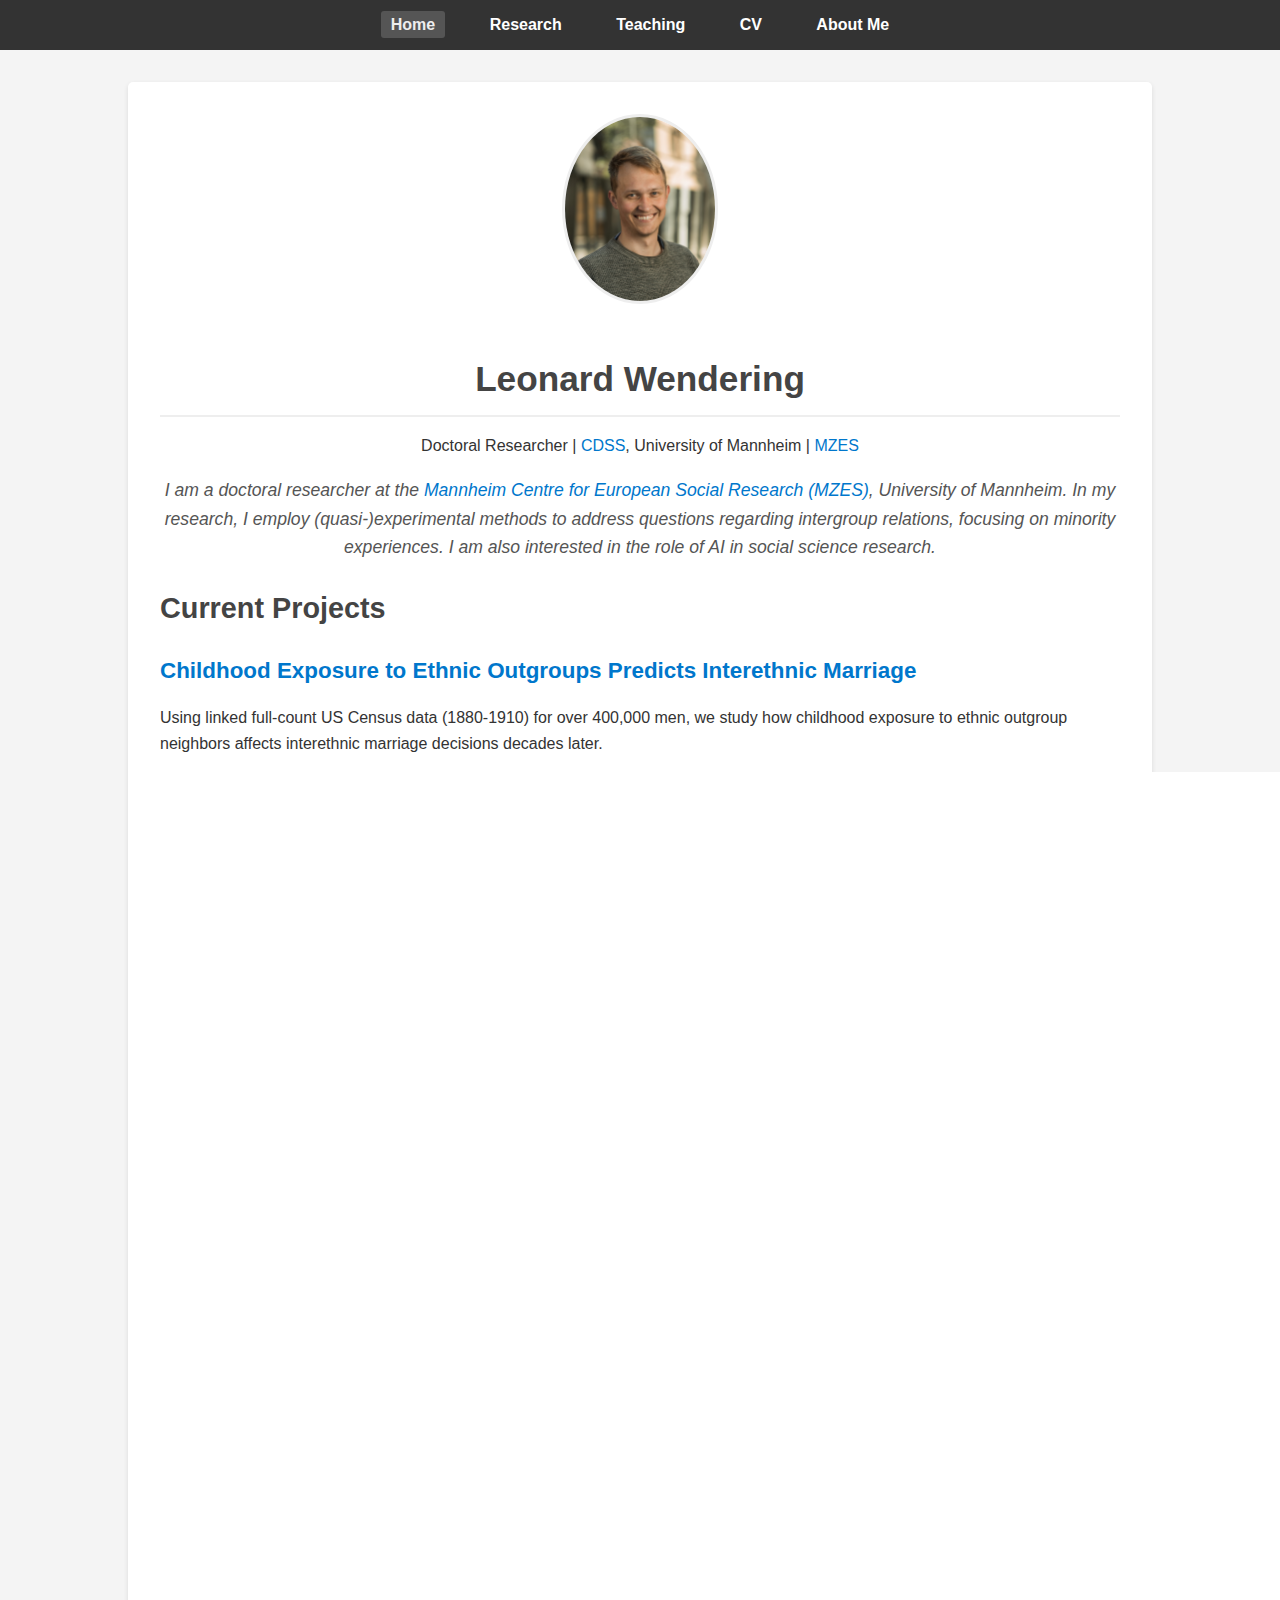
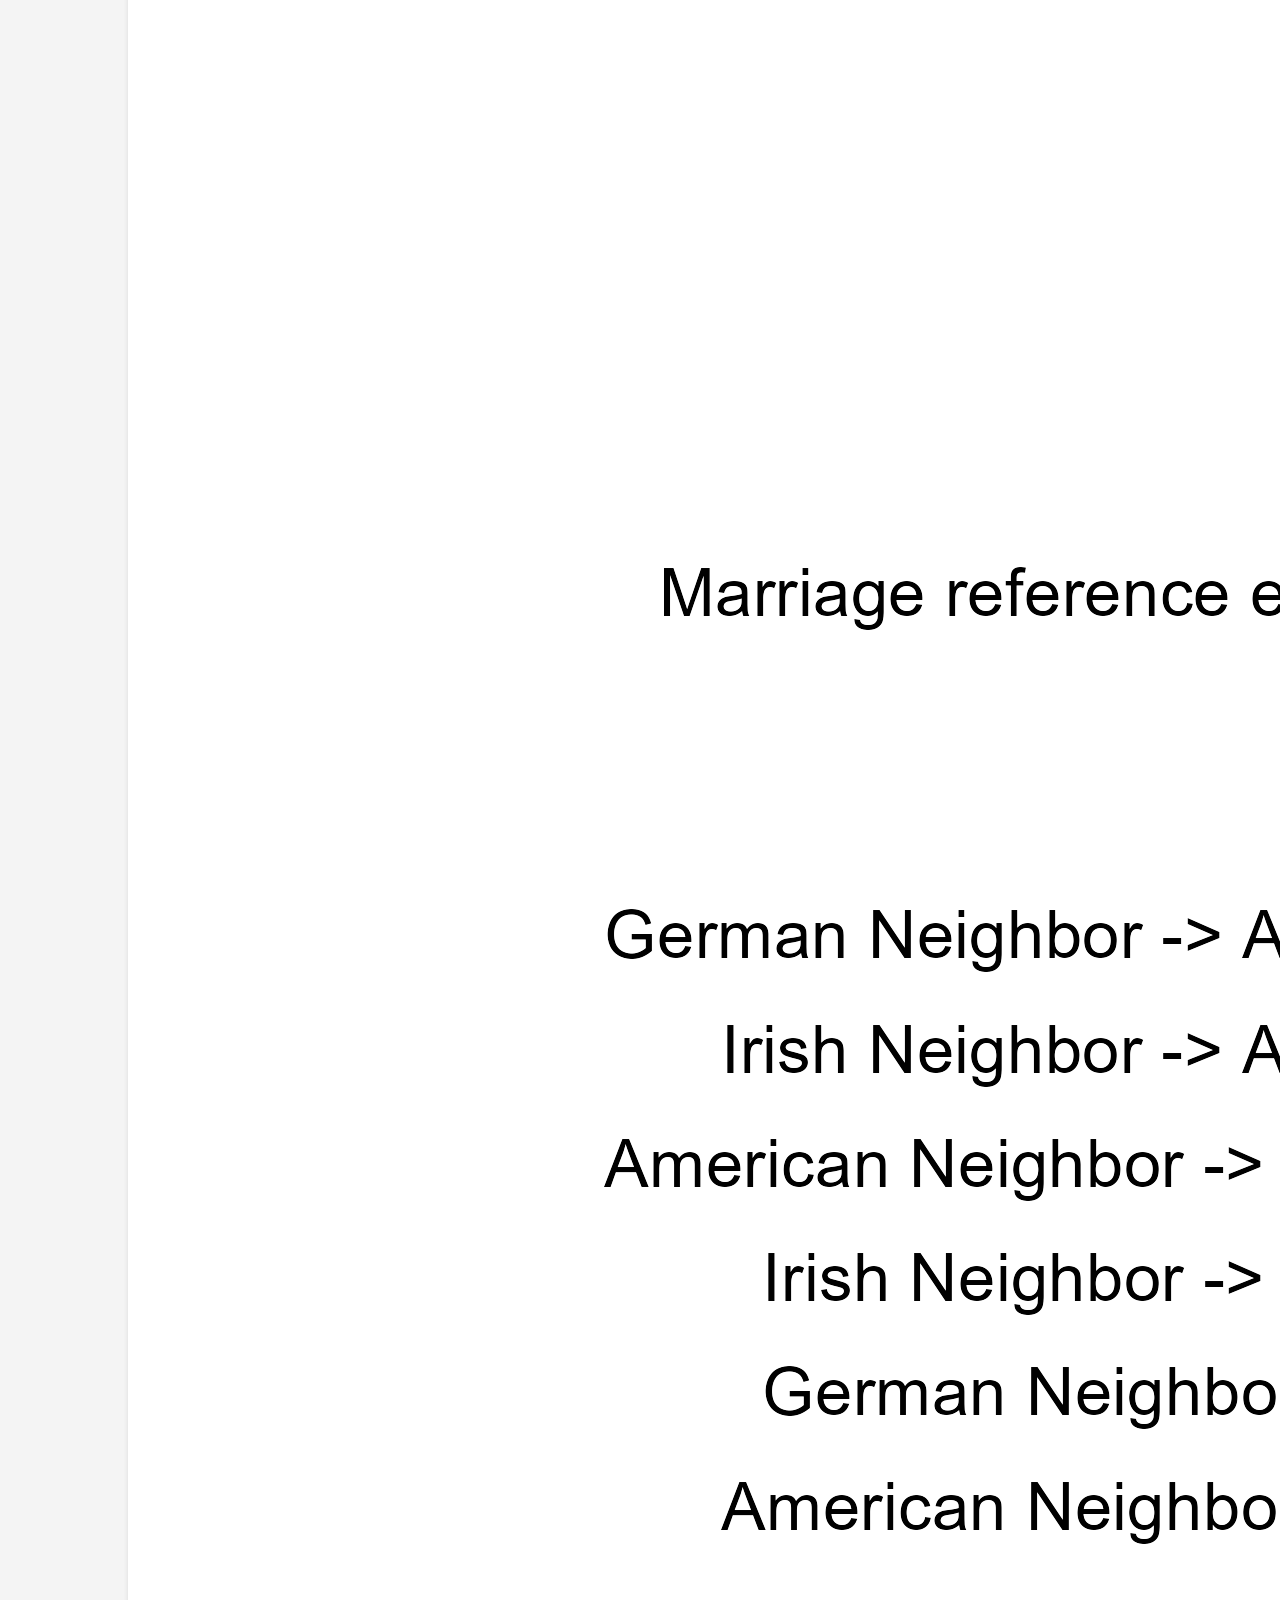
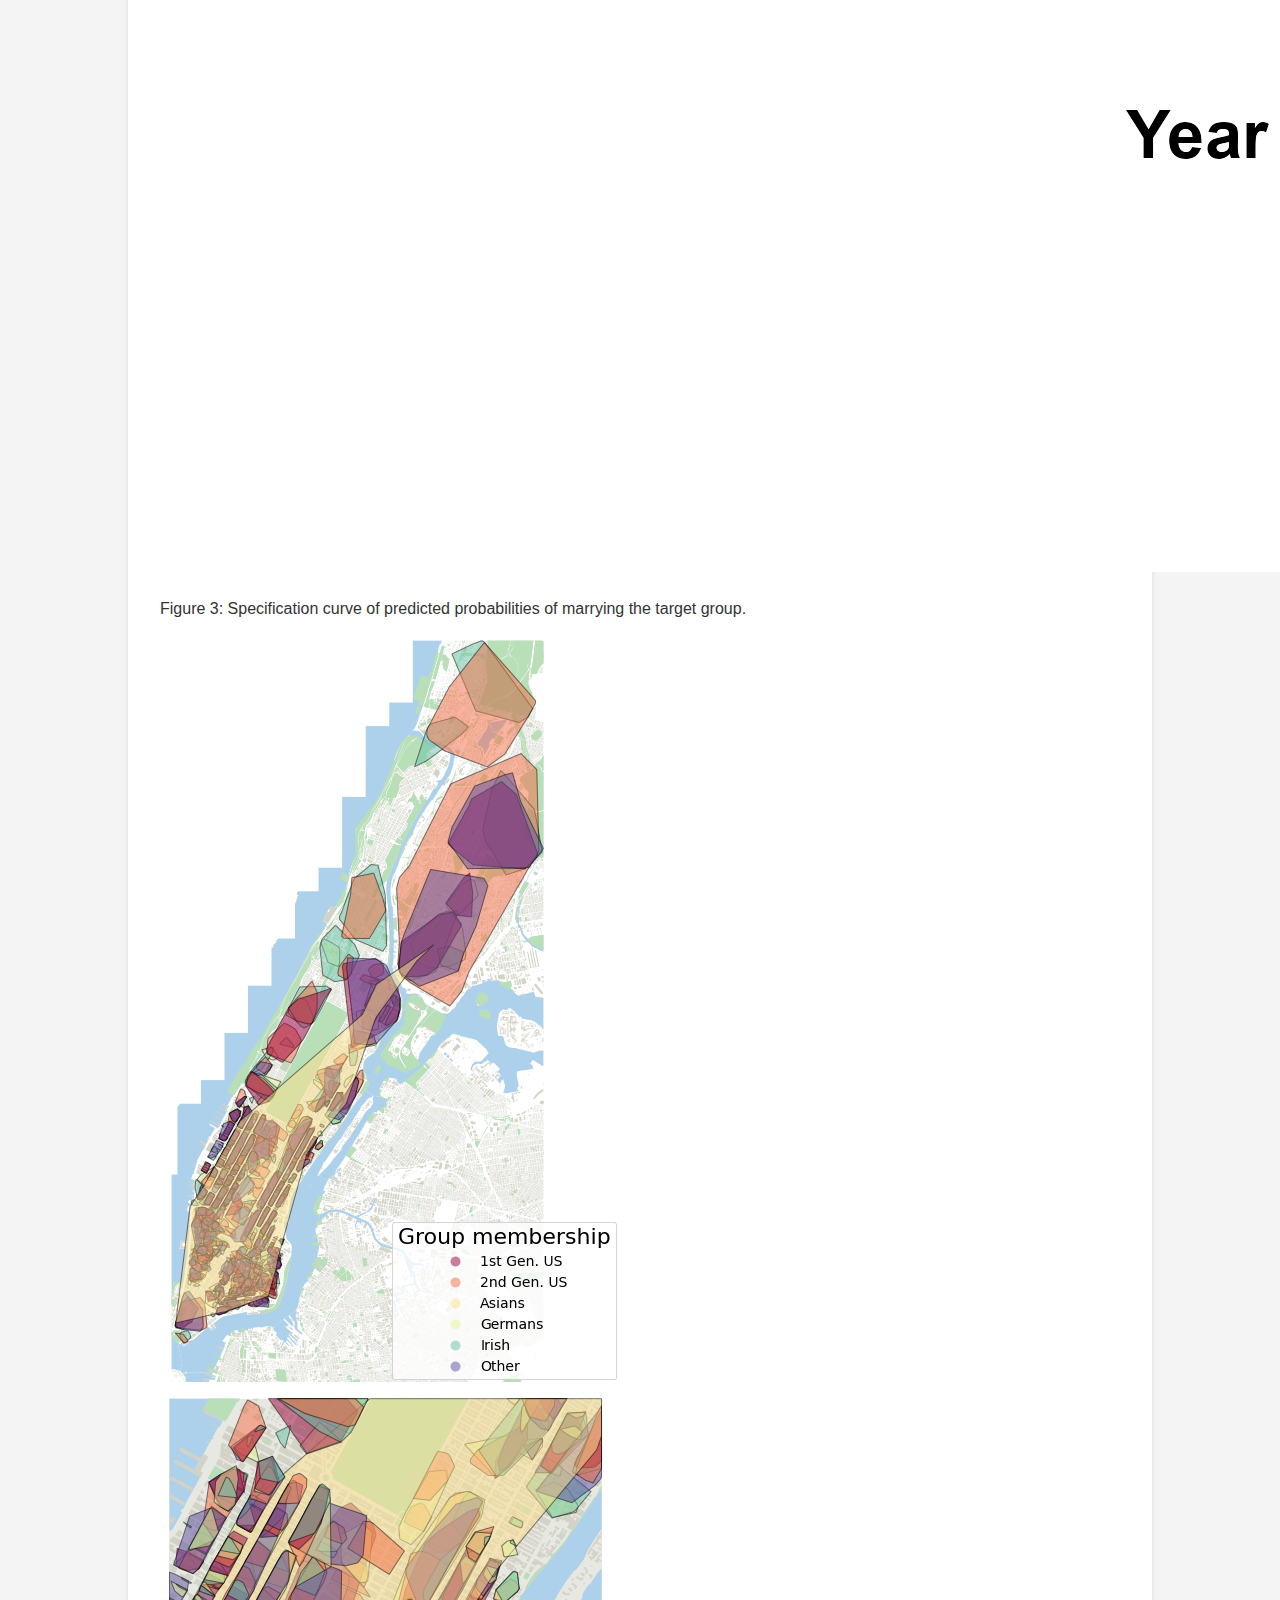
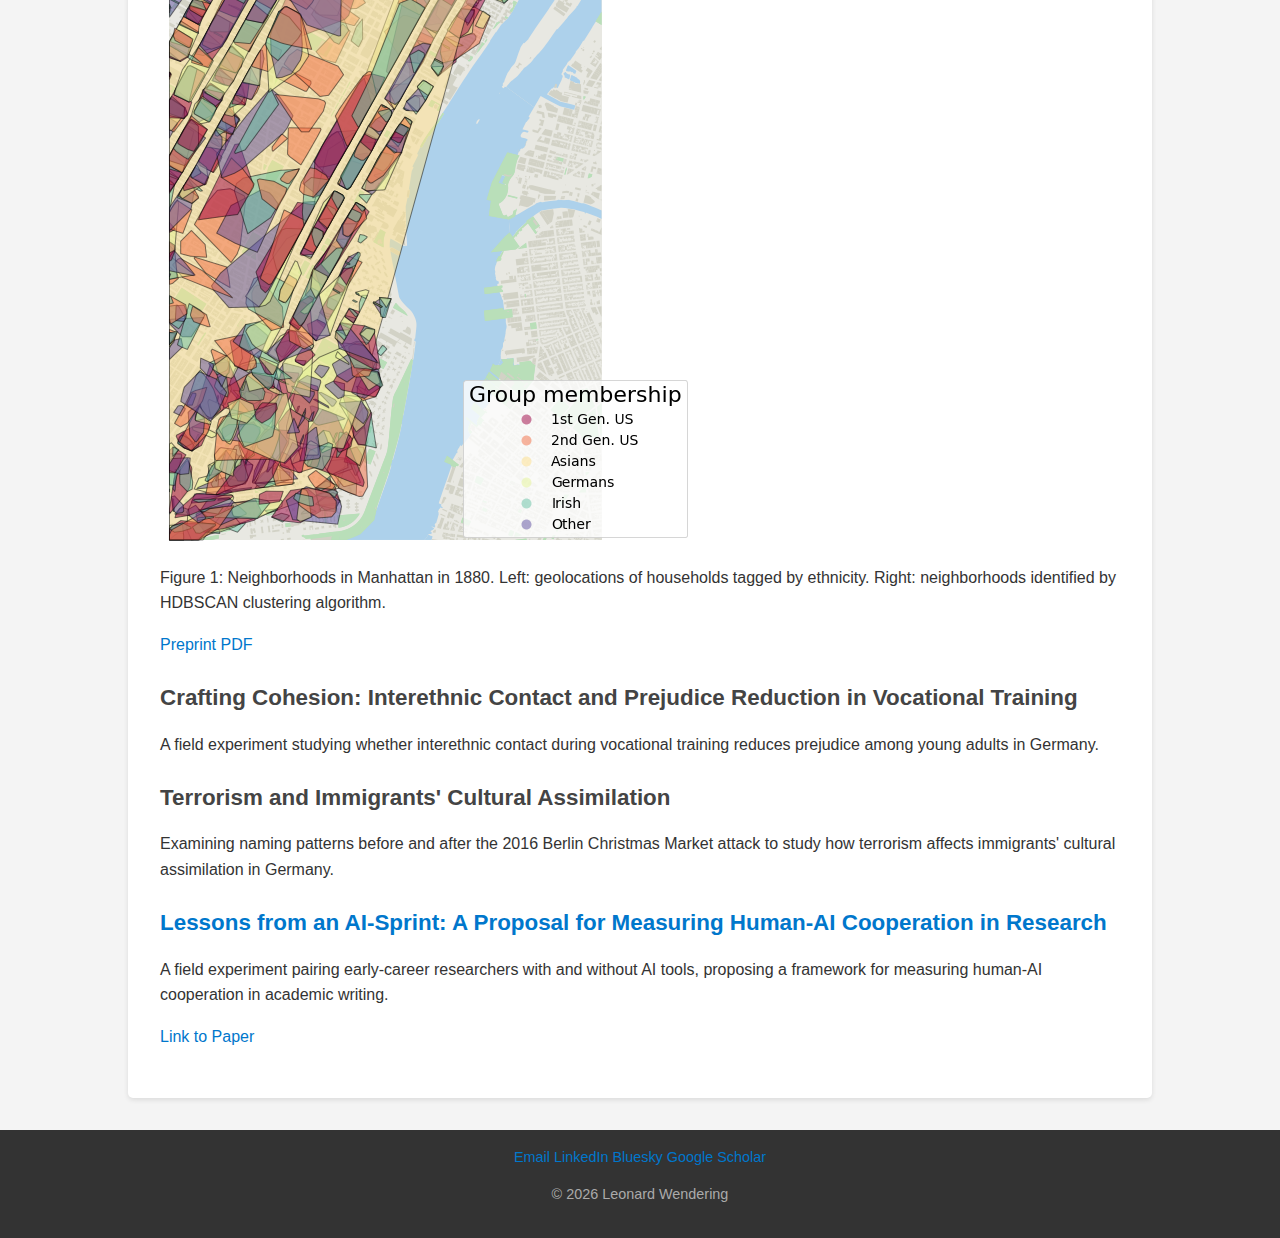
<file: index.html>
<!DOCTYPE html>
<html lang="en">
<head>
    <meta charset="UTF-8">
    <meta name="viewport" content="width=device-width, initial-scale=1.0">
    <title>Leonard Wendering | Doctoral Researcher in Sociology</title>
    <meta name="description" content="Leonard Wendering is a doctoral researcher at MZES, University of Mannheim, studying intergroup relations, minority experiences, and causal inference with register data.">
    <meta property="og:title" content="Leonard Wendering | Doctoral Researcher in Sociology">
    <meta property="og:description" content="Doctoral researcher at MZES, University of Mannheim, studying intergroup relations and minority experiences using quasi-experimental methods.">
    <meta property="og:type" content="website">
    <link rel="icon" href="assets/favicon.svg" type="image/svg+xml">
    <link rel="stylesheet" href="assets/style.css">
</head>
<body>
    <header>
        <nav>
            <ul>
                <li><a href="index.html" class="active">Home</a></li>
                <li><a href="research.html">Research</a></li>
                <li><a href="teaching.html">Teaching</a></li>
                <li><a href="cv.html">CV</a></li>
                <li><a href="contact.html">About Me</a></li>
            </ul>
        </nav>
    </header>

    <main class="container home">
        <section class="intro">
            <img src="assets/leonard_wendering_headshot.jpg" alt="Portrait photo of Leonard Wendering, doctoral researcher at MZES, University of Mannheim" class="headshot">
            <h1>Leonard Wendering</h1>
            <p class="subtitle">Doctoral Researcher | <a href="https://www.uni-mannheim.de/gess/programs/cdss/">CDSS</a>, University of Mannheim | <a href="https://www.mzes.uni-mannheim.de/">MZES</a></p>
            <p class="research-summary">
                I am a doctoral researcher at the <a href="https://www.mzes.uni-mannheim.de/">Mannheim Centre for European Social Research (MZES)</a>, University of Mannheim. In my research, I employ (quasi-)experimental methods to address questions regarding intergroup relations, focusing on minority experiences. I am also interested in the role of AI in social science research.
            </p>
        </section>

        <section class="featured-research">
            <h2>Current Projects</h2>

            <article class="featured-item">
                <h3><a href="https://osf.io/preprints/socarxiv/t9w5p_v1" target="_blank">Childhood Exposure to Ethnic Outgroups Predicts Interethnic Marriage</a></h3>
                <p>Using linked full-count US Census data (1880-1910) for over 400,000 men, we study how childhood exposure to ethnic outgroup neighbors affects interethnic marriage decisions decades later.</p>
                <div class="figure-panel">
                    <div class="figure-spec">
                        <img src="assets/census_paper_marriage/spec_curve_wife_outgroup.png" alt="Specification curve of predicted probabilities of marrying the target group across six ethnic dyads, comparing CEM analysis and neighbor count analysis">
                        <p class="figure-caption">Figure 3: Specification curve of predicted probabilities of marrying the target group.</p>
                    </div>
                    <div class="figure-row">
                        <div class="fig-map-full">
                            <img src="assets/census_paper_marriage/NYminc80_withbacklayer(2).png" alt="Geolocations of 1880 households in Manhattan tagged by the ethnicity of the household head, US Census 1880">
                        </div>
                        <div class="fig-map-zoom">
                            <img src="assets/census_paper_marriage/NYminc80_withbacklayer_zoom(2).png" alt="Neighborhoods identified by HDBSCAN algorithm on the Lower East Side of Manhattan, each colored polygon represents one neighborhood">
                        </div>
                    </div>
                    <p class="figure-caption">Figure 1: Neighborhoods in Manhattan in 1880. Left: geolocations of households tagged by ethnicity. Right: neighborhoods identified by HDBSCAN clustering algorithm.</p>
                </div>
                <p><a href="https://osf.io/preprints/socarxiv/t9w5p_v1" class="doi-link" target="_blank">Preprint</a> <a href="assets/census_paper_marriage/childhood_exposure_interethnic_marriage.pdf" class="doi-link" target="_blank">PDF</a></p>
            </article>

            <article class="featured-item">
                <h3>Crafting Cohesion: Interethnic Contact and Prejudice Reduction in Vocational Training</h3>
                <p>A field experiment studying whether interethnic contact during vocational training reduces prejudice among young adults in Germany.</p>
            </article>

            <article class="featured-item">
                <h3>Terrorism and Immigrants' Cultural Assimilation</h3>
                <p>Examining naming patterns before and after the 2016 Berlin Christmas Market attack to study how terrorism affects immigrants' cultural assimilation in Germany.</p>
            </article>

            <article class="featured-item">
                <h3><a href="https://www.nature.com/articles/s41599-025-06110-1" target="_blank">Lessons from an AI-Sprint: A Proposal for Measuring Human-AI Cooperation in Research</a></h3>
                <p>A field experiment pairing early-career researchers with and without AI tools, proposing a framework for measuring human-AI cooperation in academic writing.</p>
                <p><a href="https://www.nature.com/articles/s41599-025-06110-1" class="doi-link" target="_blank">Link to Paper</a></p>
            </article>
        </section>
    </main>

    <footer>
        <div class="footer-links">
            <a href="mailto:leonard.wendering@uni-mannheim.de">Email</a>
            <a href="https://www.linkedin.com/in/leonard-wendering-979259161/" target="_blank">LinkedIn</a>
            <a href="https://bsky.app/profile/wendering.bsky.social" target="_blank">Bluesky</a>
            <a href="https://scholar.google.com/citations?hl=de&user=iZQabk0AAAAJ" target="_blank">Google Scholar</a>
        </div>
        <p>&copy; 2026 Leonard Wendering</p>
    </footer>
</body>
</html>
</file>
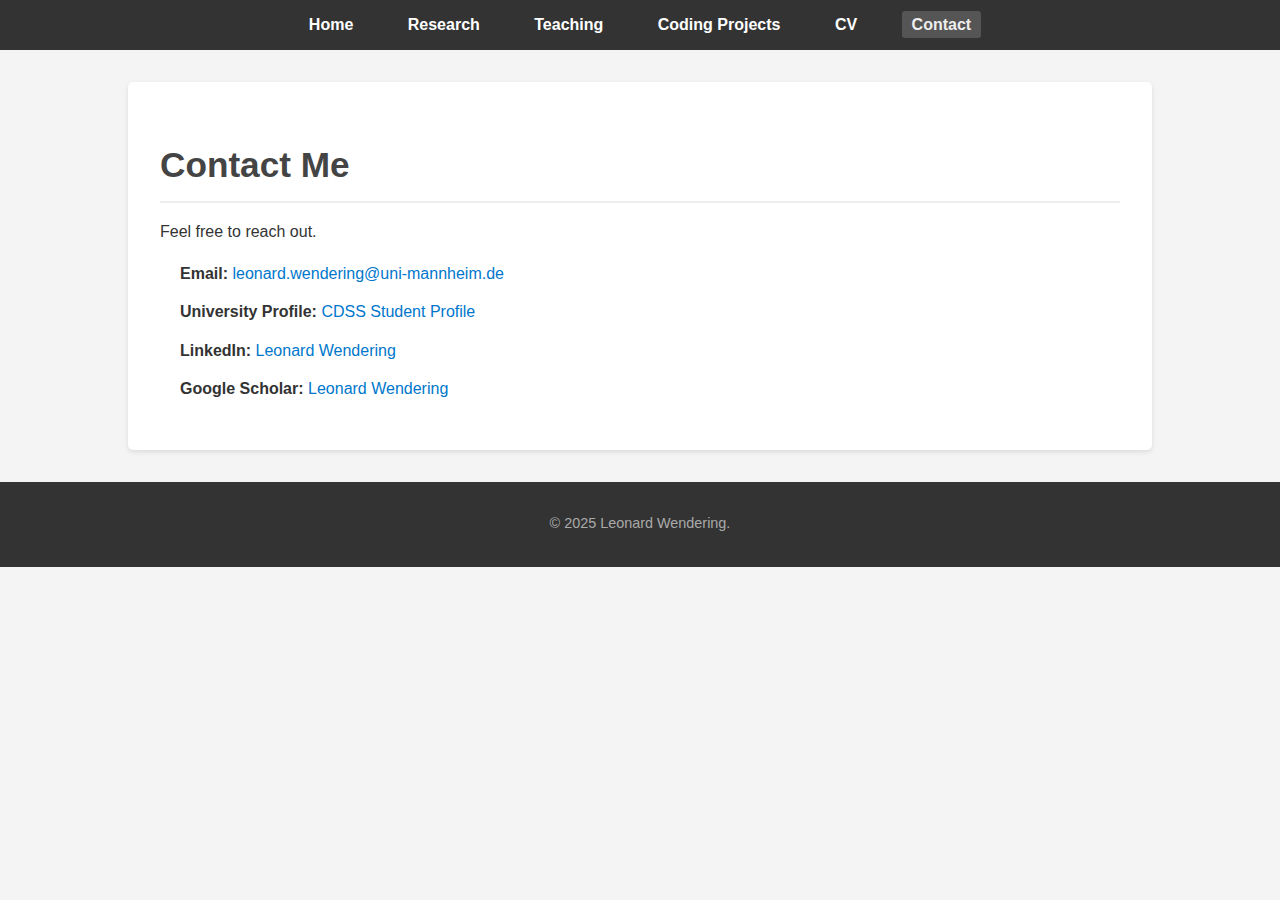
<file: contact.html>
<!DOCTYPE html>
<html lang="en">
<head>
    <meta charset="UTF-8">
    <meta name="viewport" content="width=device-width, initial-scale=1.0">
    <title>Contact - Leonard Wendering</title> <!-- Fixed name -->
    <link rel="stylesheet" href="assets/style.css">
</head>
<body>
    <header>
        <nav>
            <ul>
                <li><a href="index.html">Home</a></li>
                <li><a href="research.html">Research</a></li>
                <li><a href="teaching.html">Teaching</a></li>
                <li><a href="projects.html">Coding Projects</a></li>
                <li><a href="cv.html">CV</a></li>
                <li><a href="contact.html" class="active">Contact</a></li>
            </ul>
        </nav>
    </header>

    <main class="container">
        <h1>Contact Me</h1>

        <section>
            <p>Feel free to reach out.</p>
            
            <ul class="contact-info">
                <li>
                    <strong>Email:</strong> 
                    <a href="mailto:leonard.wendering@uni-mannheim.de">leonard.wendering@uni-mannheim.de</a> 
                </li>
                <li>
                    <strong>University Profile:</strong> 
                    <a href="https://www.uni-mannheim.de/gess/programs/cdss/our-students/2023/leonard-wendering/" target="_blank">CDSS Student Profile</a> 
                </li>
                 <li>
                    <strong>LinkedIn:</strong> 
                    <a href="https://www.linkedin.com/in/leonard-wendering-979259161/" target="_blank">Leonard Wendering</a> 
                </li>

                <li>
                    <strong>Google Scholar:</strong> 
                    <a href="https://scholar.google.com/citations?hl=de&user=iZQabk0AAAAJ" target="_blank">Leonard Wendering</a> 
                </li>
                <!-- Optional: Add Twitter/X if you use it professionally -->
                <!-- 
                <li>
                    <strong>Twitter/X:</strong> 
                    <a href="https://twitter.com/yourhandle" target="_blank">@yourhandle</a> 
                </li>
                -->
                 <!-- Optional: Add Office Address -->
                 <!--
                 <li>
                    <strong>Office:</strong> 
                    [Your Office Number/Building], University of Mannheim
                 </li>
                 -->
           </ul>
        </section>
    </main>

    <footer>
        <p>&copy; 2025 Leonard Wendering. </p> <!-- Fixed name -->
    </footer>
</body>
</html>
</file>
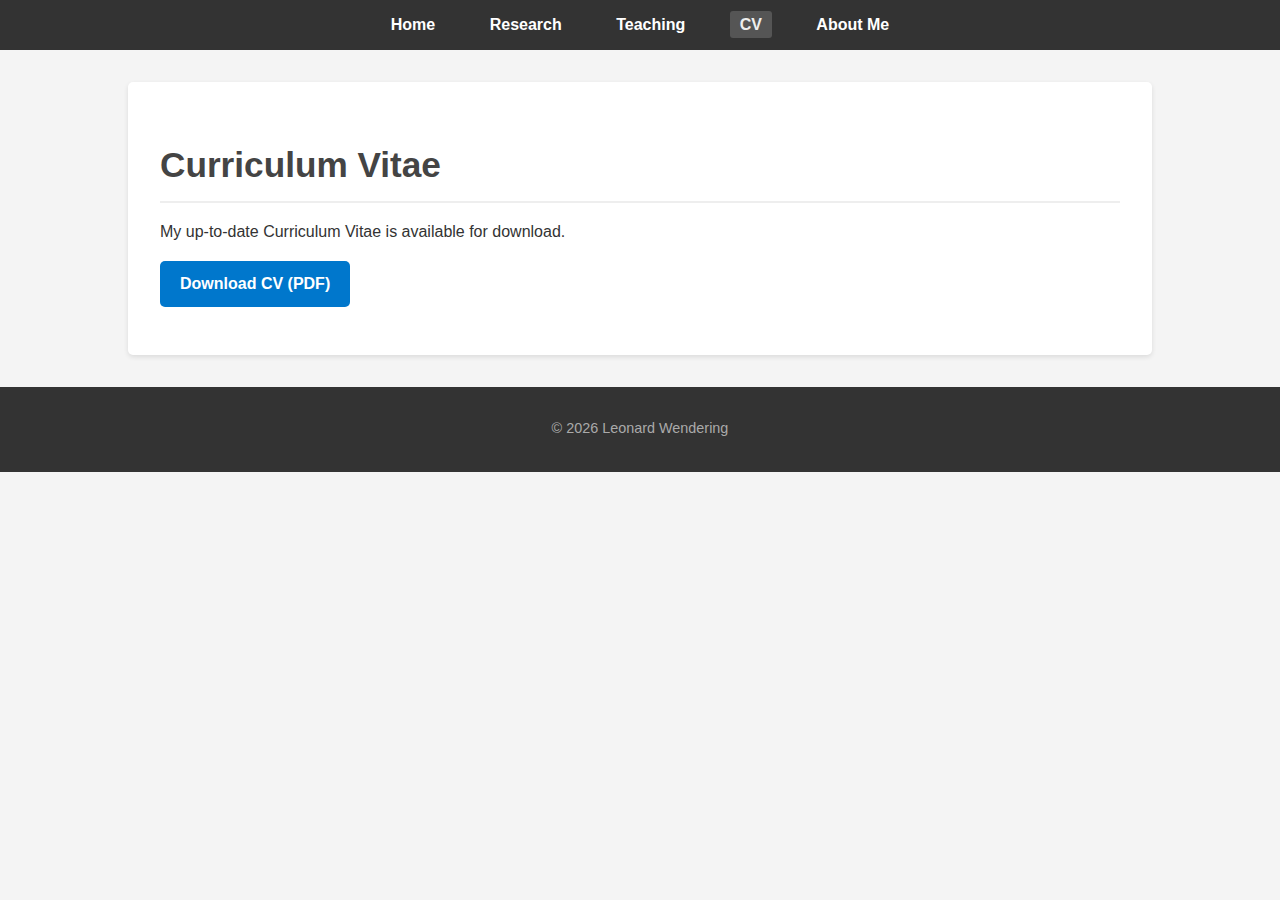
<file: cv.html>
<!DOCTYPE html>
<html lang="en">
<head>
    <meta charset="UTF-8">
    <meta name="viewport" content="width=device-width, initial-scale=1.0">
    <title>CV - Leonard Wendering</title>
    <link rel="stylesheet" href="assets/style.css">
</head>
<body>
    <header>
        <nav>
            <ul>
                <li><a href="index.html">Home</a></li>
                <li><a href="research.html">Research</a></li>
                <li><a href="teaching.html">Teaching</a></li>
                <li><a href="cv.html" class="active">CV</a></li>
                <li><a href="contact.html">About Me</a></li>
            </ul>
        </nav>
    </header>

    <main class="container">
        <h1>Curriculum Vitae</h1>

        <section>
            <p>My up-to-date Curriculum Vitae is available for download.</p>
            <p>
                <a href="assets/cv_wendering.pdf" class="button" target="_blank">Download CV (PDF)</a>
            </p>
        </section>
    </main>

    <footer>
        <p>&copy; 2026 Leonard Wendering</p>
    </footer>
</body>
</html>
</file>
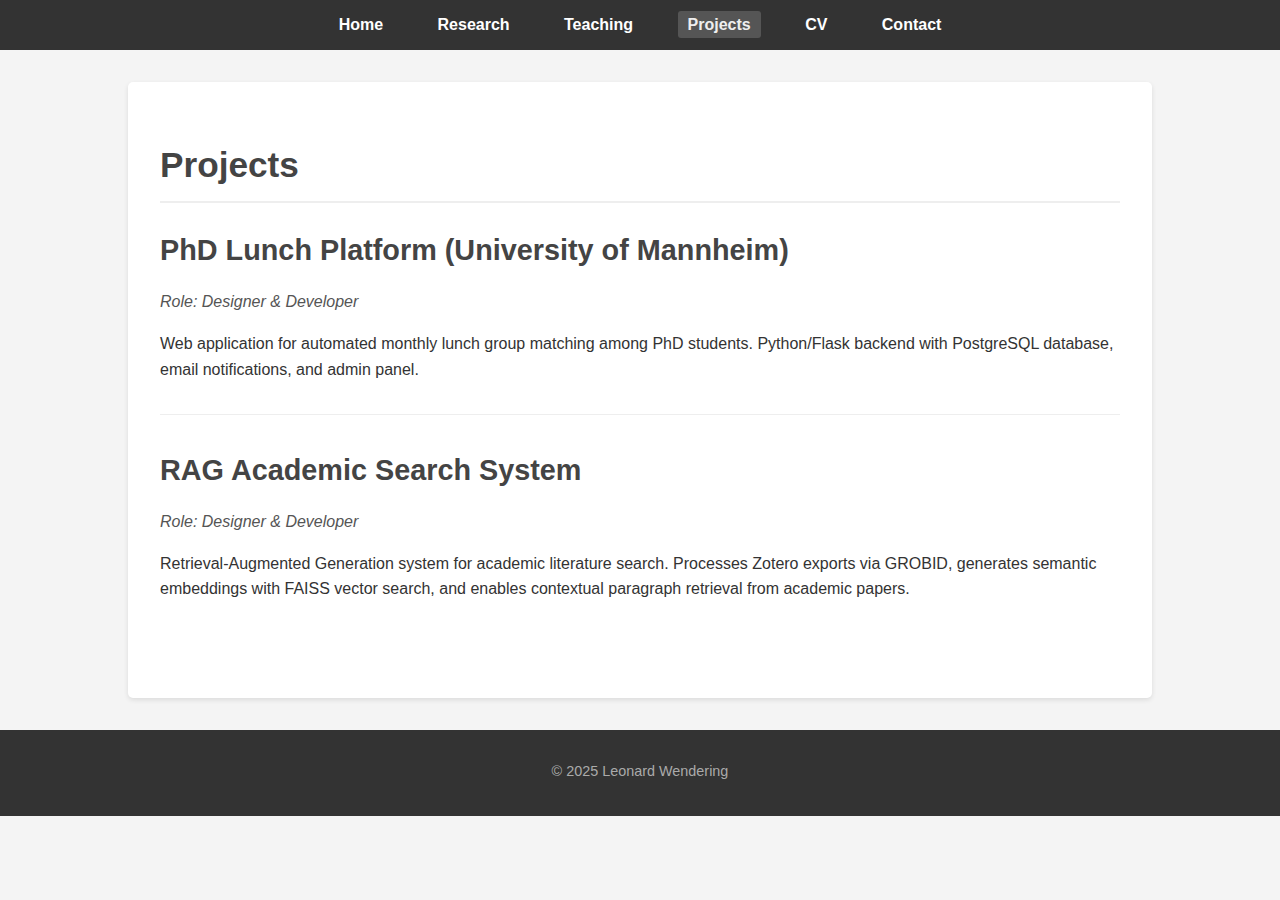
<file: projects.html>
<!DOCTYPE html>
<html lang="en">
<head>
    <meta charset="UTF-8">
    <meta name="viewport" content="width=device-width, initial-scale=1.0">
    <title>Projects - Leonard Wendering</title> <!-- Placeholder Name - Update if needed -->
    <link rel="stylesheet" href="assets/style.css">
</head>
<body>
    <header>
        <nav>
            <ul>
                <li><a href="index.html">Home</a></li>
                <li><a href="research.html">Research</a></li>
                <li><a href="teaching.html">Teaching</a></li>
                <li><a href="projects.html" class="active">Projects</a></li>
                <li><a href="cv.html">CV</a></li>
                <li><a href="contact.html">Contact</a></li>
            </ul>
        </nav>
    </header>

    <main class="container">
        <h1>Projects</h1>

        <section>
            <article class="project">
                <h2>PhD Lunch Platform (University of Mannheim)</h2>
                <p><em>Role: Designer & Developer</em></p>
                <p>Web application for automated monthly lunch group matching among PhD students. Python/Flask backend with PostgreSQL database, email notifications, and admin panel.</p>
            </article>

            <article class="project">
                <h2>RAG Academic Search System</h2>
                <p><em>Role: Designer & Developer</em></p>
                <p>Retrieval-Augmented Generation system for academic literature search. Processes Zotero exports via GROBID, generates semantic embeddings with FAISS vector search, and enables contextual paragraph retrieval from academic papers.</p>
            </article>
        </section>
    </main>

    <footer>
        <p>&copy; 2025 Leonard Wendering </p> <!-- Update year/name if needed -->
    </footer>
</body>
</html>
</file>
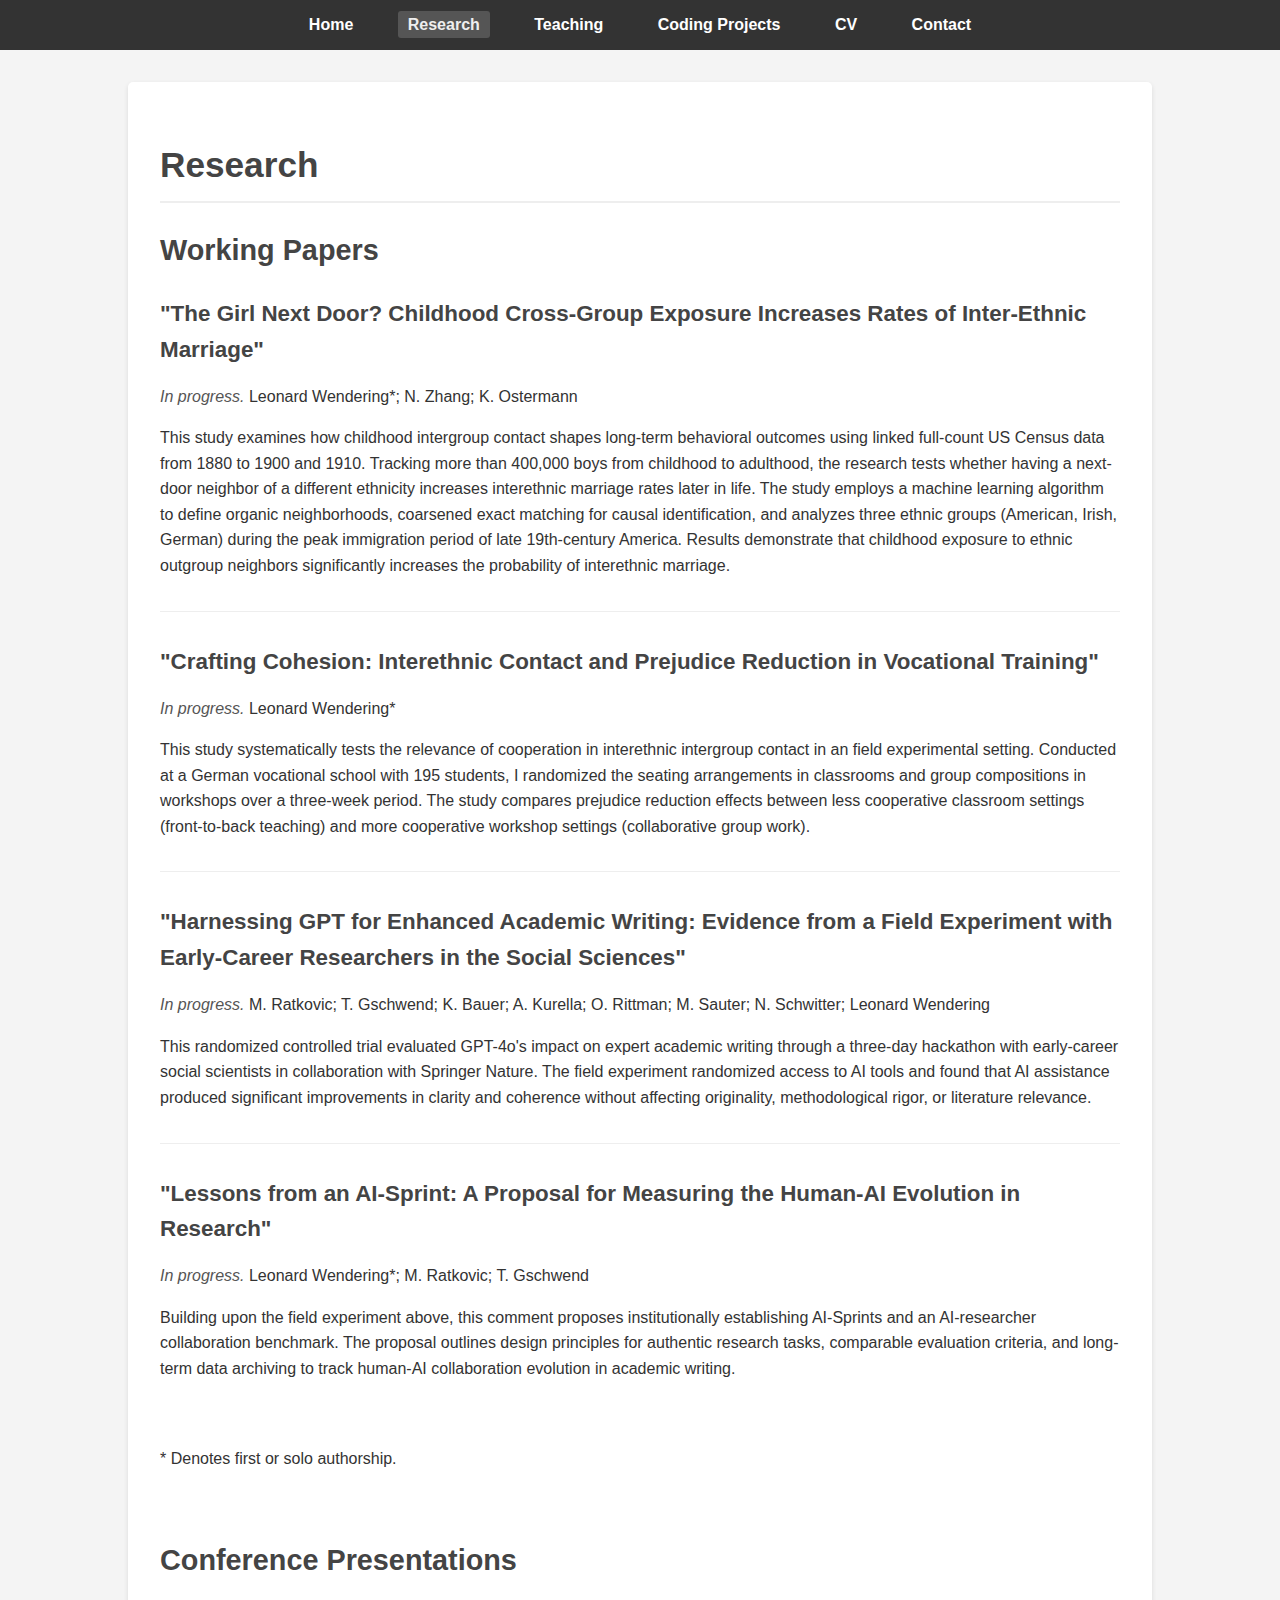
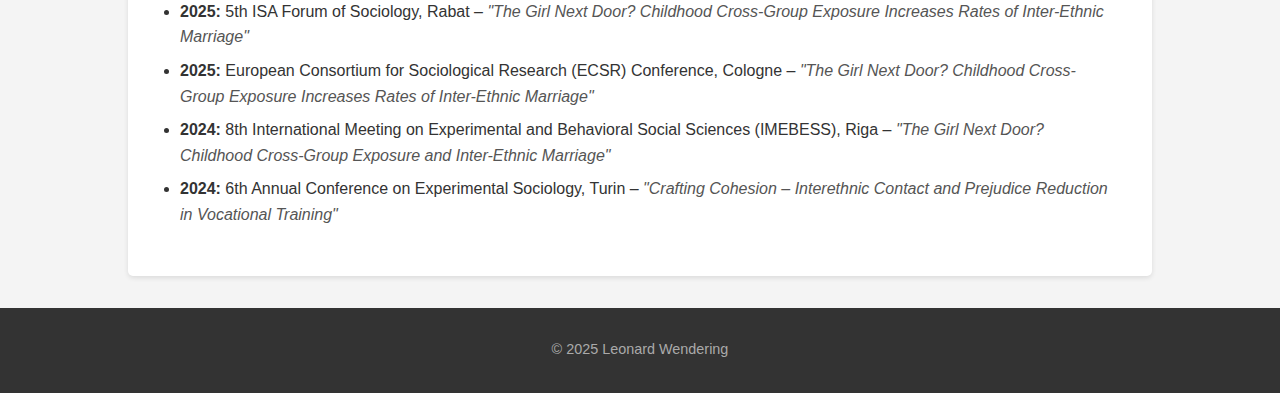
<file: research.html>
<!DOCTYPE html>
<html lang="en">
<head>
    <meta charset="UTF-8">
    <meta name="viewport" content="width=device-width, initial-scale=1.0">
    <title>Research - Leonard Wendering</title> <!-- Placeholder Name - Update if needed -->
    <link rel="stylesheet" href="assets/style.css">
</head>
<body>
    <header>
        <nav>
            <ul>
                <li><a href="index.html">Home</a></li>
                <li><a href="research.html" class="active">Research</a></li>
                <li><a href="teaching.html">Teaching</a></li>
                <li><a href="projects.html">Coding Projects</a></li>
                <li><a href="cv.html">CV</a></li>
                <li><a href="contact.html">Contact</a></li>
            </ul>
        </nav>
    </header>

    <main class="container">
        <h1>Research</h1>

        <section>
            <h2>Working Papers</h2>

            <article class="paper">
                <h3>"The Girl Next Door? Childhood Cross-Group Exposure Increases Rates of Inter-Ethnic Marriage"</h3>
                <p><em>In progress.</em> Leonard Wendering*; N. Zhang; K. Ostermann</p>
                <p>This study examines how childhood intergroup contact shapes long-term behavioral outcomes using linked full-count US Census data from 1880  to 1900 and 1910. Tracking more than 400,000 boys from childhood to adulthood, the research tests whether having a next-door neighbor of a different ethnicity increases interethnic marriage rates later in life. The study employs a machine learning algorithm to define organic neighborhoods, coarsened exact matching for causal identification, and analyzes three ethnic groups (American, Irish, German) during the peak immigration period of late 19th-century America. Results demonstrate that childhood exposure to ethnic outgroup neighbors significantly increases the probability of interethnic marriage.</p>
            </article>

            <article class="paper">
                <h3>"Crafting Cohesion: Interethnic Contact and Prejudice Reduction in Vocational Training"</h3>
                <p><em>In progress.</em> Leonard Wendering*</p>
                <p>This study systematically tests the relevance of cooperation in interethnic intergroup contact in an field experimental setting. Conducted at a German vocational school with 195 students, I randomized the seating arrangements in classrooms and group compositions in workshops over a three-week period. The study compares prejudice reduction effects between less cooperative classroom settings (front-to-back teaching) and more cooperative workshop settings (collaborative group work).</p>
            </article>

            <article class="paper">
                <h3>"Harnessing GPT for Enhanced Academic Writing: Evidence from a Field Experiment with Early-Career Researchers in the Social Sciences"</h3>
                <p><em>In progress.</em> M. Ratkovic; T. Gschwend; K. Bauer; A. Kurella; O. Rittman; M. Sauter; N. Schwitter; Leonard Wendering</p>
                <p>This randomized controlled trial evaluated GPT-4o's impact on expert academic writing through a three-day hackathon with early-career social scientists in collaboration with Springer Nature. The field experiment randomized access to AI tools and found that AI assistance produced significant improvements in clarity and coherence without affecting originality, methodological rigor, or literature relevance.</p>
            </article>

            <article class="paper">
                <h3>"Lessons from an AI-Sprint: A Proposal for Measuring the Human-AI Evolution in Research"</h3>
                <p><em>In progress.</em> Leonard Wendering*; M. Ratkovic; T. Gschwend</p>
                <p>Building upon the field experiment above, this comment proposes institutionally establishing AI-Sprints and an AI-researcher collaboration benchmark. The proposal outlines design principles for authentic research tasks, comparable evaluation criteria, and long-term data archiving to track human-AI collaboration evolution in academic writing.</p>
            </article>
        </section>

        <p class="note">* Denotes first or solo authorship.</p>
        <br>
        <section>
            <h2>Conference Presentations</h2>
            <ul>
                <li><strong>2025:</strong> 5th ISA Forum of Sociology, Rabat – <em>"The Girl Next Door? Childhood Cross-Group Exposure Increases Rates of Inter-Ethnic Marriage"</em></li>
                <li><strong>2025:</strong> European Consortium for Sociological Research (ECSR) Conference, Cologne – <em>"The Girl Next Door? Childhood Cross-Group Exposure Increases Rates of Inter-Ethnic Marriage"</em></li>
                <li><strong>2024:</strong> 8th International Meeting on Experimental and Behavioral Social Sciences (IMEBESS), Riga – <em>"The Girl Next Door? Childhood Cross-Group Exposure and Inter-Ethnic Marriage"</em></li>
                <li><strong>2024:</strong> 6th Annual Conference on Experimental Sociology, Turin – <em>"Crafting Cohesion – Interethnic Contact and Prejudice Reduction in Vocational Training"</em></li>
            </ul>
        </section>

    </main>
    
    <footer>
        <p>&copy; 2025 Leonard Wendering </p> <!-- Update year/name if needed -->
    </footer>

</body>
</html>
</file>
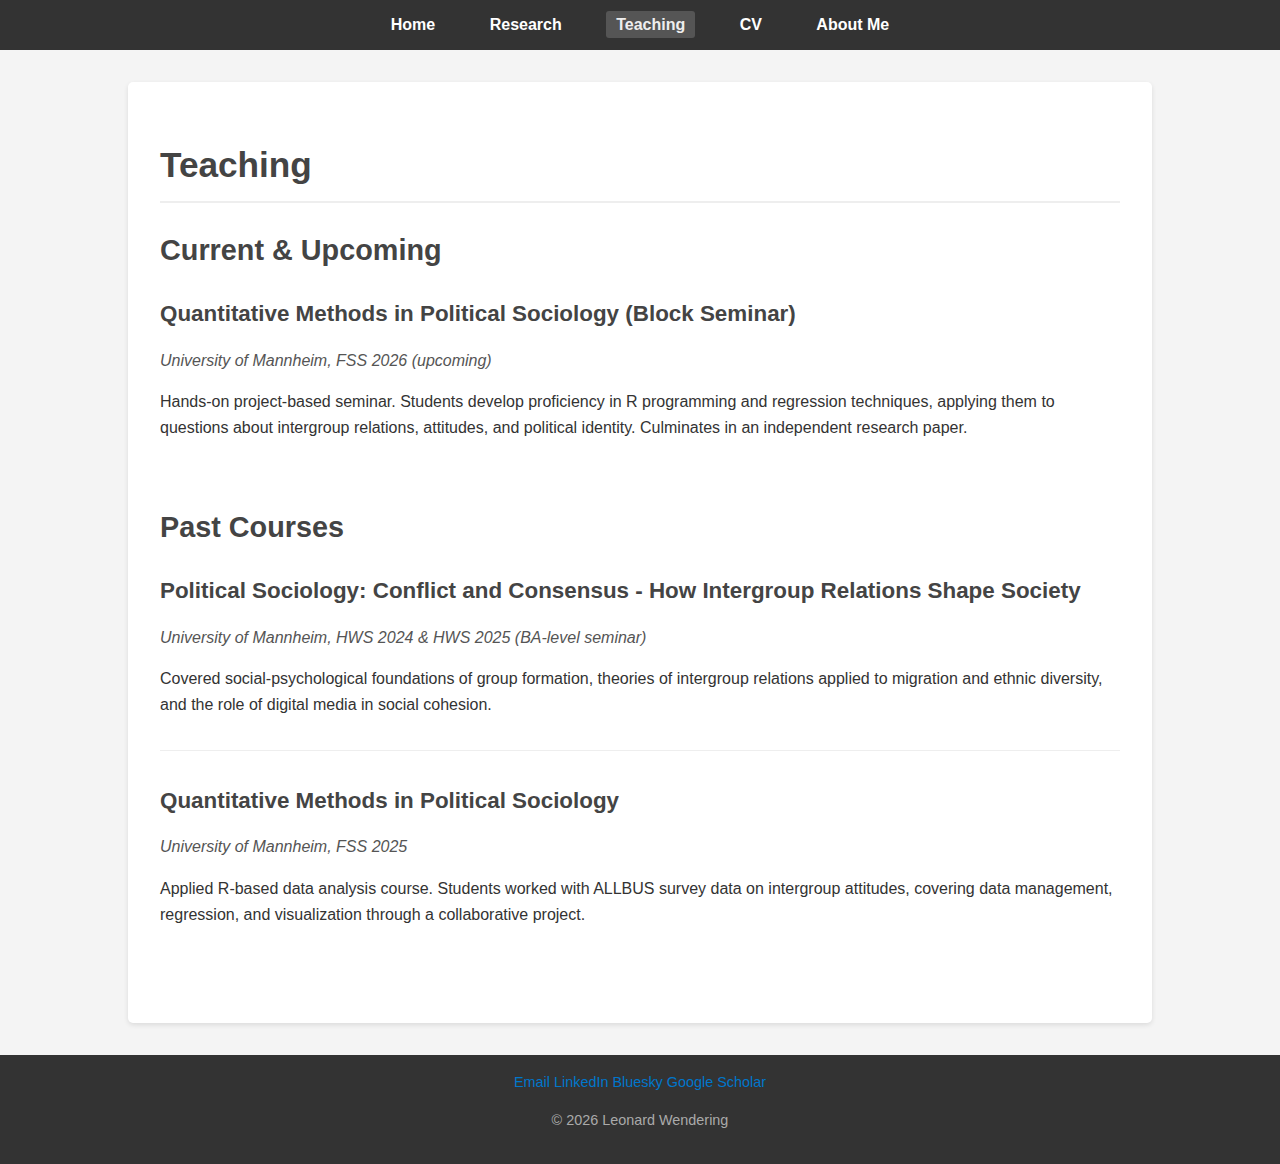
<file: teaching.html>
<!DOCTYPE html>
<html lang="en">
<head>
    <meta charset="UTF-8">
    <meta name="viewport" content="width=device-width, initial-scale=1.0">
    <title>Teaching | Leonard Wendering</title>
    <meta name="description" content="Teaching by Leonard Wendering at the University of Mannheim. Courses on quantitative methods, political sociology, and intergroup relations using R.">
    <meta property="og:title" content="Teaching | Leonard Wendering">
    <meta property="og:description" content="Courses on quantitative methods, political sociology, and intergroup relations at the University of Mannheim.">
    <meta property="og:type" content="website">
    <link rel="icon" href="assets/favicon.svg" type="image/svg+xml">
    <link rel="stylesheet" href="assets/style.css">
</head>
<body>
    <header>
        <nav>
            <ul>
                <li><a href="index.html">Home</a></li>
                <li><a href="research.html">Research</a></li>
                <li><a href="teaching.html" class="active">Teaching</a></li>
                <li><a href="cv.html">CV</a></li>
                <li><a href="contact.html">About Me</a></li>
            </ul>
        </nav>
    </header>

    <main class="container">
        <h1>Teaching</h1>

        <section>
            <h2>Current &amp; Upcoming</h2>

            <article class="course">
                <h3>Quantitative Methods in Political Sociology (Block Seminar)</h3>
                <p><em>University of Mannheim, FSS 2026 (upcoming)</em></p>
                <p>Hands-on project-based seminar. Students develop proficiency in R programming and regression techniques, applying them to questions about intergroup relations, attitudes, and political identity. Culminates in an independent research paper.</p>
            </article>
        </section>

        <section>
            <h2>Past Courses</h2>

            <article class="course">
                <h3>Political Sociology: Conflict and Consensus - How Intergroup Relations Shape Society</h3>
                <p><em>University of Mannheim, HWS 2024 &amp; HWS 2025 (BA-level seminar)</em></p>
                <p>Covered social-psychological foundations of group formation, theories of intergroup relations applied to migration and ethnic diversity, and the role of digital media in social cohesion.</p>
            </article>

            <article class="course">
                <h3>Quantitative Methods in Political Sociology</h3>
                <p><em>University of Mannheim, FSS 2025</em></p>
                <p>Applied R-based data analysis course. Students worked with ALLBUS survey data on intergroup attitudes, covering data management, regression, and visualization through a collaborative project.</p>
            </article>
        </section>
    </main>

    <footer>
        <div class="footer-links">
            <a href="mailto:leonard.wendering@uni-mannheim.de">Email</a>
            <a href="https://www.linkedin.com/in/leonard-wendering-979259161/" target="_blank">LinkedIn</a>
            <a href="https://bsky.app/profile/wendering.bsky.social" target="_blank">Bluesky</a>
            <a href="https://scholar.google.com/citations?hl=de&user=iZQabk0AAAAJ" target="_blank">Google Scholar</a>
        </div>
        <p>&copy; 2026 Leonard Wendering</p>
    </footer>
</body>
</html>
</file>
<file: assets/style.css>
/* Basic Reset & Body Styling */
body {
    font-family: 'Segoe UI', Tahoma, Geneva, Verdana, sans-serif;
    line-height: 1.6;
    margin: 0;
    padding: 0;
    background-color: #f4f4f4;
    color: #333;
}

.container {
    width: 80%;
    max-width: 960px;
    margin: 2rem auto;
    padding: 2rem;
    background-color: #fff;
    box-shadow: 0 2px 5px rgba(0, 0, 0, 0.1);
    border-radius: 5px;
}

/* Header & Navigation */
header {
    background-color: #333;
    color: #fff;
    padding: 0.75rem 0;
}

header nav ul {
    list-style: none;
    padding: 0;
    margin: 0;
    text-align: center;
}

header nav ul li {
    display: inline-block;
    margin: 0 15px;
}

header nav ul li a {
    color: #fff;
    text-decoration: none;
    font-weight: bold;
    padding: 5px 10px;
    transition: color 0.3s ease, background-color 0.3s ease;
    border-radius: 3px;
}

header nav ul li a:hover,
header nav ul li a.active {
    background-color: #555;
    color: #eee;
}

/* Headings & Text */
h1, h2, h3 {
    color: #444;
    margin-bottom: 1rem;
}

h1 {
    font-size: 2.2em;
    border-bottom: 2px solid #eee;
    padding-bottom: 0.5rem;
}

h2 {
    font-size: 1.8em;
}

h3 {
    font-size: 1.4em;
}

p {
    margin-bottom: 1rem;
}

a {
    color: #0077cc;
    text-decoration: none;
}

a:hover {
    text-decoration: underline;
}

ul,
ol {
    padding-left: 20px;
}

li {
    margin-bottom: 0.5rem;
}

strong {
    font-weight: bold;
}

em {
    font-style: italic;
    color: #555;
}

/* Specific Sections Styling */
.home .intro {
    text-align: center;
}

.home .headshot {
    max-width: 150px;
    border-radius: 50%;
    margin-bottom: 1rem;
    border: 3px solid #eee;
}

.home .research-summary {
    font-size: 1.1em;
    font-style: italic;
    color: #555;
}

.paper, .course, .project {
    margin-bottom: 2rem;
    padding-bottom: 1rem;
    border-bottom: 1px solid #eee;
}

.paper:last-child, .course:last-child, .project:last-child {
    border-bottom: none;
}

.contact-info li {
    list-style: none;
    margin-bottom: 0.8rem;
}

.cv-highlights ul {
    list-style: disc;
    padding-left: 25px;
}

.button {
    display: inline-block;
    background-color: #0077cc;
    color: #fff;
    padding: 10px 20px;
    border-radius: 5px;
    text-decoration: none;
    font-weight: bold;
    transition: background-color 0.3s ease;
}

.button:hover {
    background-color: #005fa3;
    text-decoration: none;
}

/* Footer */
footer {
    text-align: center;
    margin-top: 2rem;
    padding: 1rem;
    background-color: #333;
    color: #aaa;
    font-size: 0.9em;
}

/* Responsive Design (Basic Example) */
@media (max-width: 768px) {
    .container {
        width: 95%;
        padding: 1rem;
    }

    header nav ul li {
        display: block;
        margin: 10px 0;
    }

    h1 {
        font-size: 1.8em;
    }

    h2 {
        font-size: 1.5em;
    }
}
</file>
